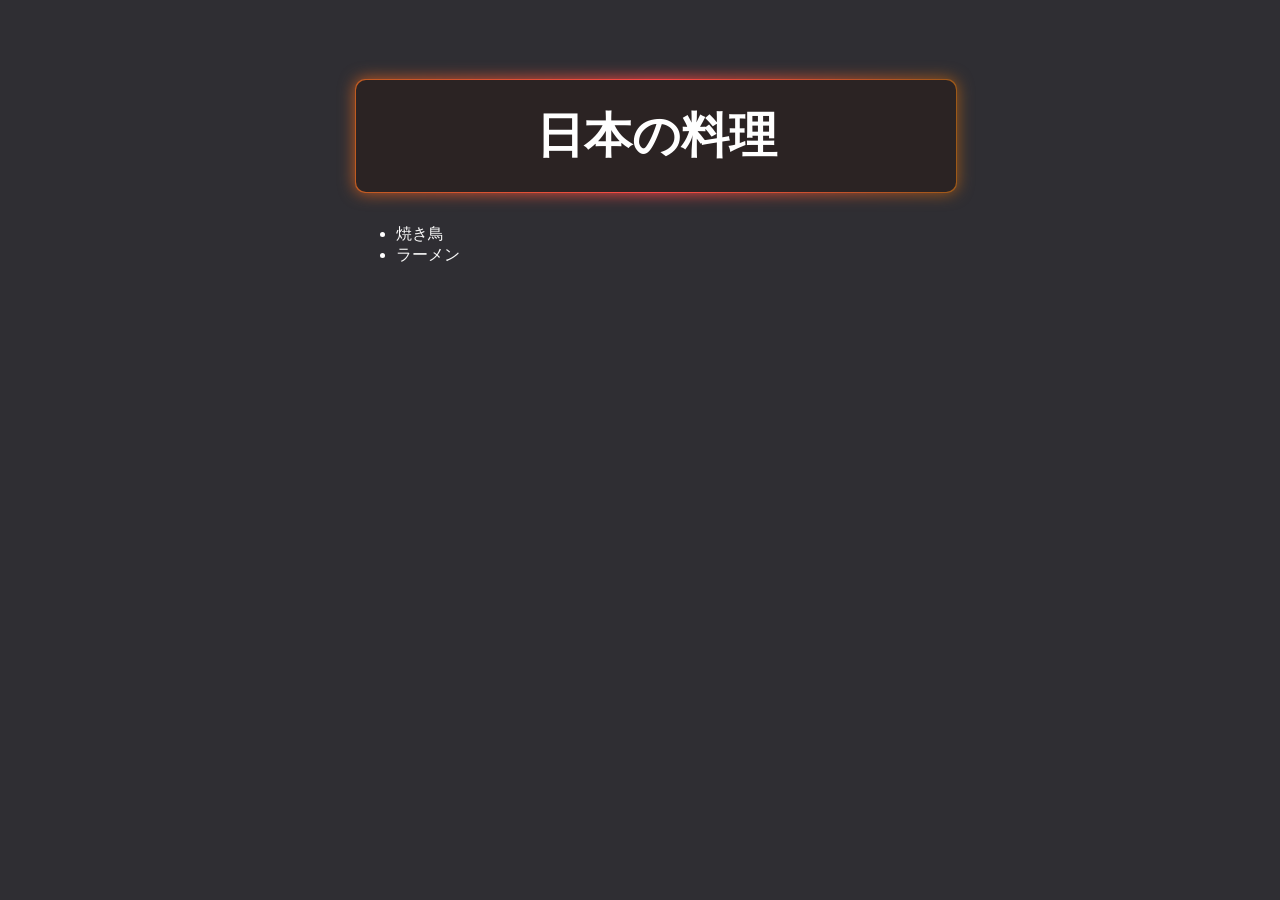
<file: index.html>
<!DOCTYPE html>
<html lang="ja">
    <head>
        <meta charset="UTF-8">
        <meta name="viewport" content="width=device-width, initial-scale=1.0">
        <link rel="stylesheet" href="styles.css">
        <title>日本の料理</title>
    </head>
<body>
<h1>日本の料理</h1>
<ul>
<li><a href="./recipes/yakitori.html" rel="noopener noreferrer">焼き鳥</a></li>
<li><a href="./recipes/ramen.html" rel="noopener noreferrer">ラーメン</a></li>
</ul>
</body>

</html>
</file>
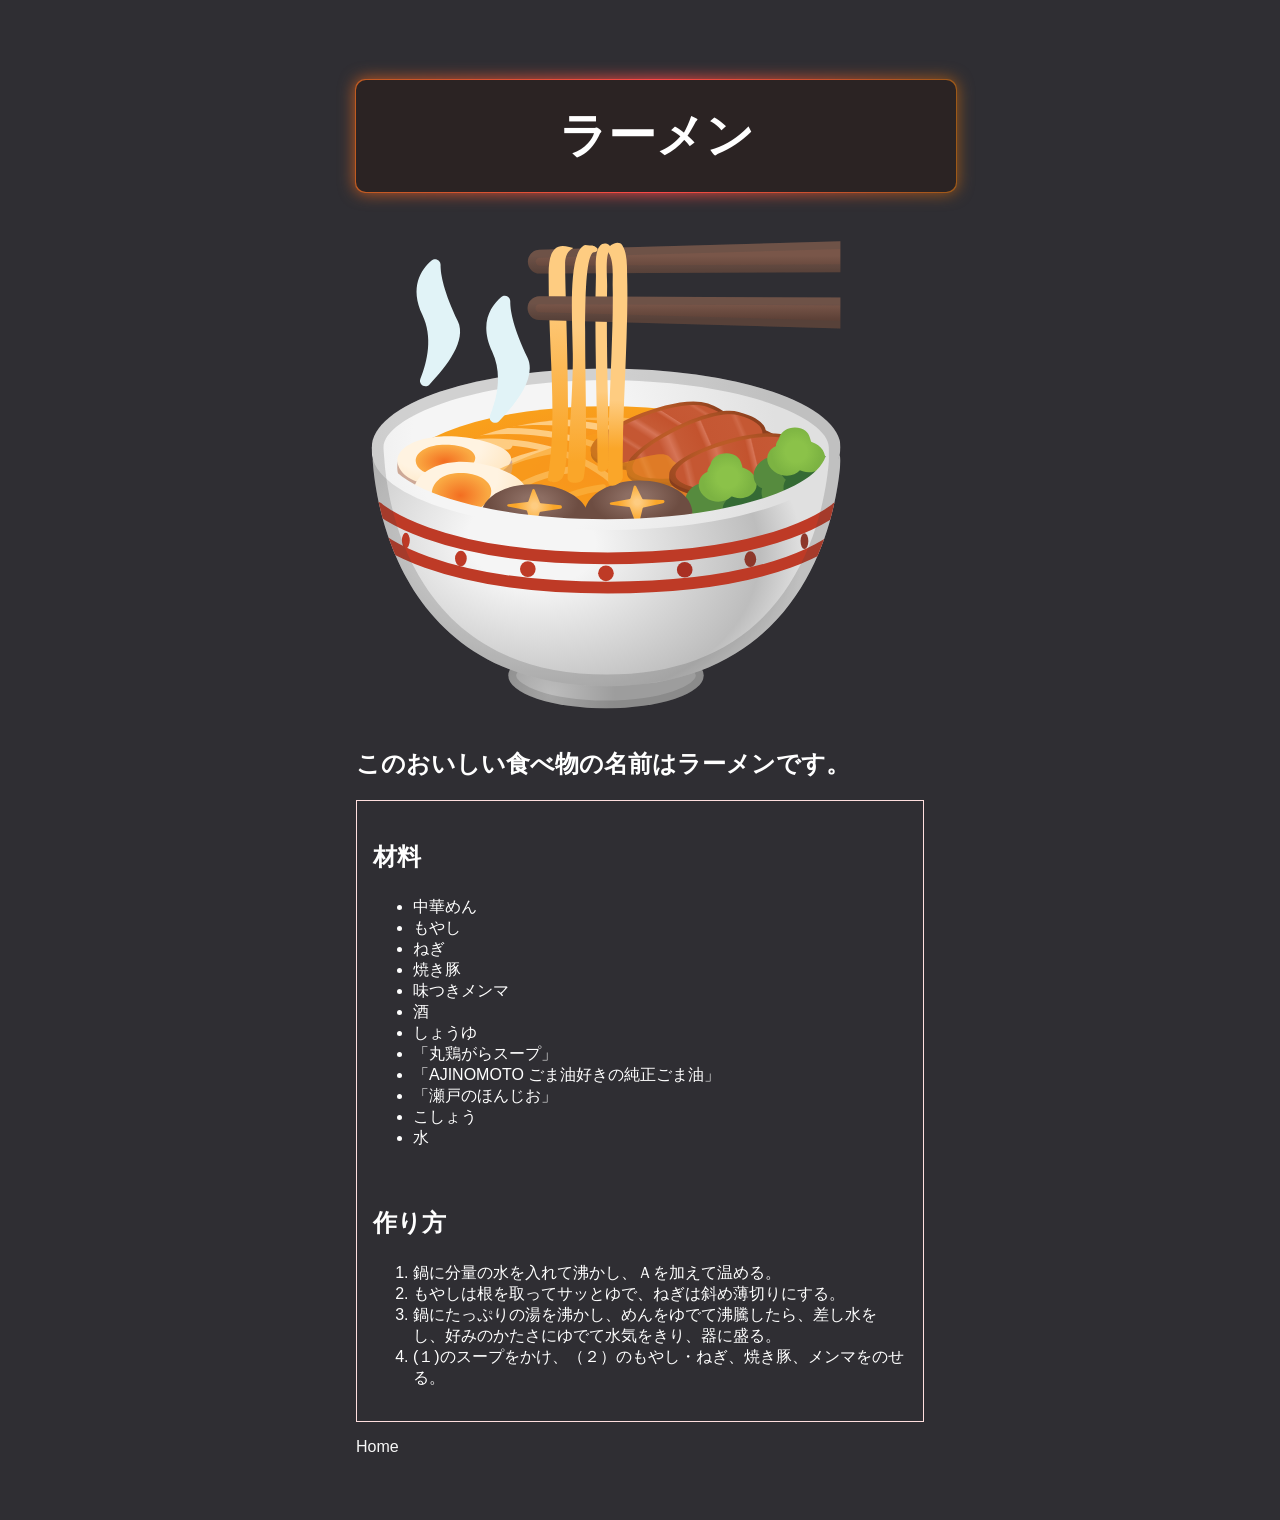
<file: recipes/ramen.html>
<!DOCTYPE html>
<html lang="ja">
    <head>
        <meta charset="UTF-8">
        <meta name="viewport" content="width=device-width, initial-scale=1.0">
        <link rel="stylesheet" href="../styles.css">
        <title>ラーメン</title>
</head>
<body>
    <h1>ラーメン</h1>
    <img src="ramen.svg" alt="ラーメン">

    <h2>このおいしい食べ物の名前はラーメンです。</h2>

    <div>
    <h3>材料</h3>
    <ul>
        <li>中華めん</li>
        <li>もやし</li>
        <li>ねぎ</li>
        <li>焼き豚</li>
        <li>味つきメンマ</li>
        <li>酒</li>
        <li>しょうゆ</li>
        <li>「丸鶏がらスープ」</li>
        <li>「AJINOMOTO ごま油好きの純正ごま油」</li>
        <li>「瀬戸のほんじお」</li>
        <li>こしょう</li>
        <li>水</li>
    </ul>
    <br>
    <h3>作り方</h3>
    <ol>
        <li>鍋に分量の水を入れて沸かし、Ａを加えて温める。</li>
        <li>もやしは根を取ってサッとゆで、ねぎは斜め薄切りにする。</li>
        <li>鍋にたっぷりの湯を沸かし、めんをゆでて沸騰したら、差し水をし、好みのかたさにゆでて水気をきり、器に盛る。</li>
        <li>(１)のスープをかけ、（２）のもやし・ねぎ、焼き豚、メンマをのせる。</li>
    </ol>
    </div>

    <p><a href="../index.html" rel="noopener noreferrer">Home</a></p>
</body>
</html>
</file>
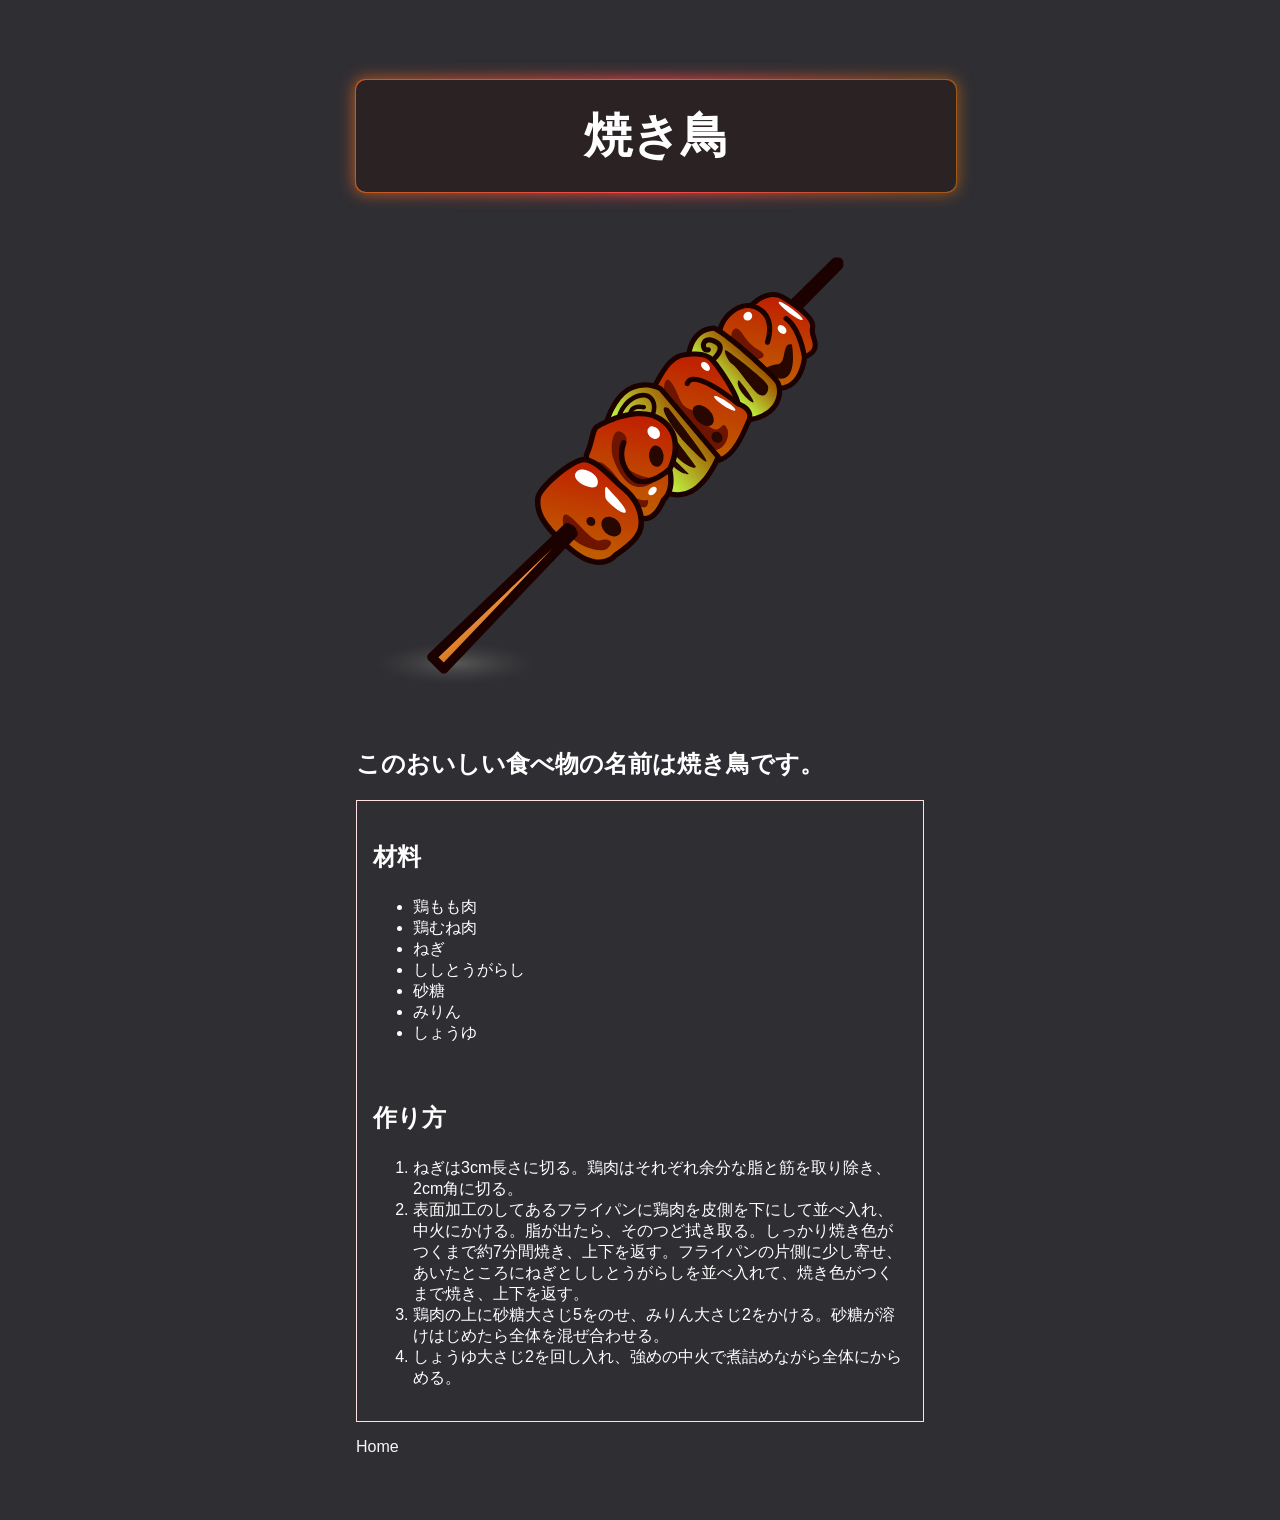
<file: recipes/yakitori.html>
<!DOCTYPE html>
<html lang="ja">
    <head>
        <meta charset="UTF-8">
        <meta name="viewport" content="width=device-width, initial-scale=1.0">
        <link rel="stylesheet" href="../styles.css">
        <title>焼き鳥</title>
    </head>

<body>
<h1>焼き鳥</h1>
<img src="yakitori.svg" alt="Yakitori">
<h2>このおいしい食べ物の名前は焼き鳥です。</h2>

<div>
<h3>材料</h3>
<ul>
    <li>鶏もも肉</li>
    <li>鶏むね肉</li>
    <li>ねぎ</li>
    <li>ししとうがらし</li>
    <li>砂糖</li>
    <li>みりん</li>
    <li>しょうゆ</li>
</ul>
<br>
<h3>作り方</h3>
<ol>
    <li>ねぎは3cm長さに切る。鶏肉はそれぞれ余分な脂と筋を取り除き、2cm角に切る。</li>
    <li>表面加工のしてあるフライパンに鶏肉を皮側を下にして並べ入れ、中火にかける。脂が出たら、そのつど拭き取る。しっかり焼き色がつくまで約7分間焼き、上下を返す。フライパンの片側に少し寄せ、あいたところにねぎとししとうがらしを並べ入れて、焼き色がつくまで焼き、上下を返す。</li>
    <li>鶏肉の上に砂糖大さじ5をのせ、みりん大さじ2をかける。砂糖が溶けはじめたら全体を混ぜ合わせる。</li>
    <li>しょうゆ大さじ2を回し入れ、強めの中火で煮詰めながら全体にからめる。</li>
</ol>
</div>

<p><a href="../index.html" rel="noopener noreferrer">Home</a></p>
</body>

</html>
</file>
<file: styles.css>
*,
*::before,
*::after {
    box-sizing: border-box;
    font-family: "ヒラギノ角ゴ Pro W3", "Hiragino Kaku Gothic Pro", Osaka, メイリオ, Meiryo, "ＭＳ Ｐゴシック", "MS PGothic", "ＭＳ ゴシック" , "MS Gothic", "Noto Sans CJK JP", TakaoPGothic, sans-serif;
}

h1 {
  font-size: 3em;
  text-align: center;
  color: rgb(255, 255, 255);
  background-color: rgb(43, 35, 35);
  padding: 0.5em;
  width: 600px;
  border-radius: 10px;
  position: relative;
}

h1::after, h1::before {
  content: '';
  position: absolute;
  height: 100%;
  width: 100%;
  background-image: linear-gradient(to right, rgb(192, 91, 33), #fd4848, rgb(158, 89, 24));
  top: 50%;
  left: 50%;
  translate: -50% -50%;
  z-index: -1;
  padding: 1px;
  border-radius: 10px;
  box-sizing: content-box;
}

h1::before {
  filter: blur(0.5rem);
}

h3 {
  font-size: 1.5em;
}

body {
  background-color: rgb(47, 46, 51);
  color: rgb(255, 255, 255);
  padding: 1rem;
  max-width: 600px;
  margin: 2rem auto;
}

div {
  font-size: 1em;
  border: 1px solid rgb(255, 223, 223);
  padding: 1rem;
}

  img {
    height: auto;
    width: 500px;
  }

  a:link {
    color: rgb(248, 248, 248);
    background-color: transparent;
    text-decoration: none;
  }

  a:visited {
    color: pink;
    background-color: transparent;
    text-decoration: none;
  }

  a:hover {
    color: rgb(221, 57, 57);
    background-color: transparent;
    text-decoration: underline;
  }
</file>
